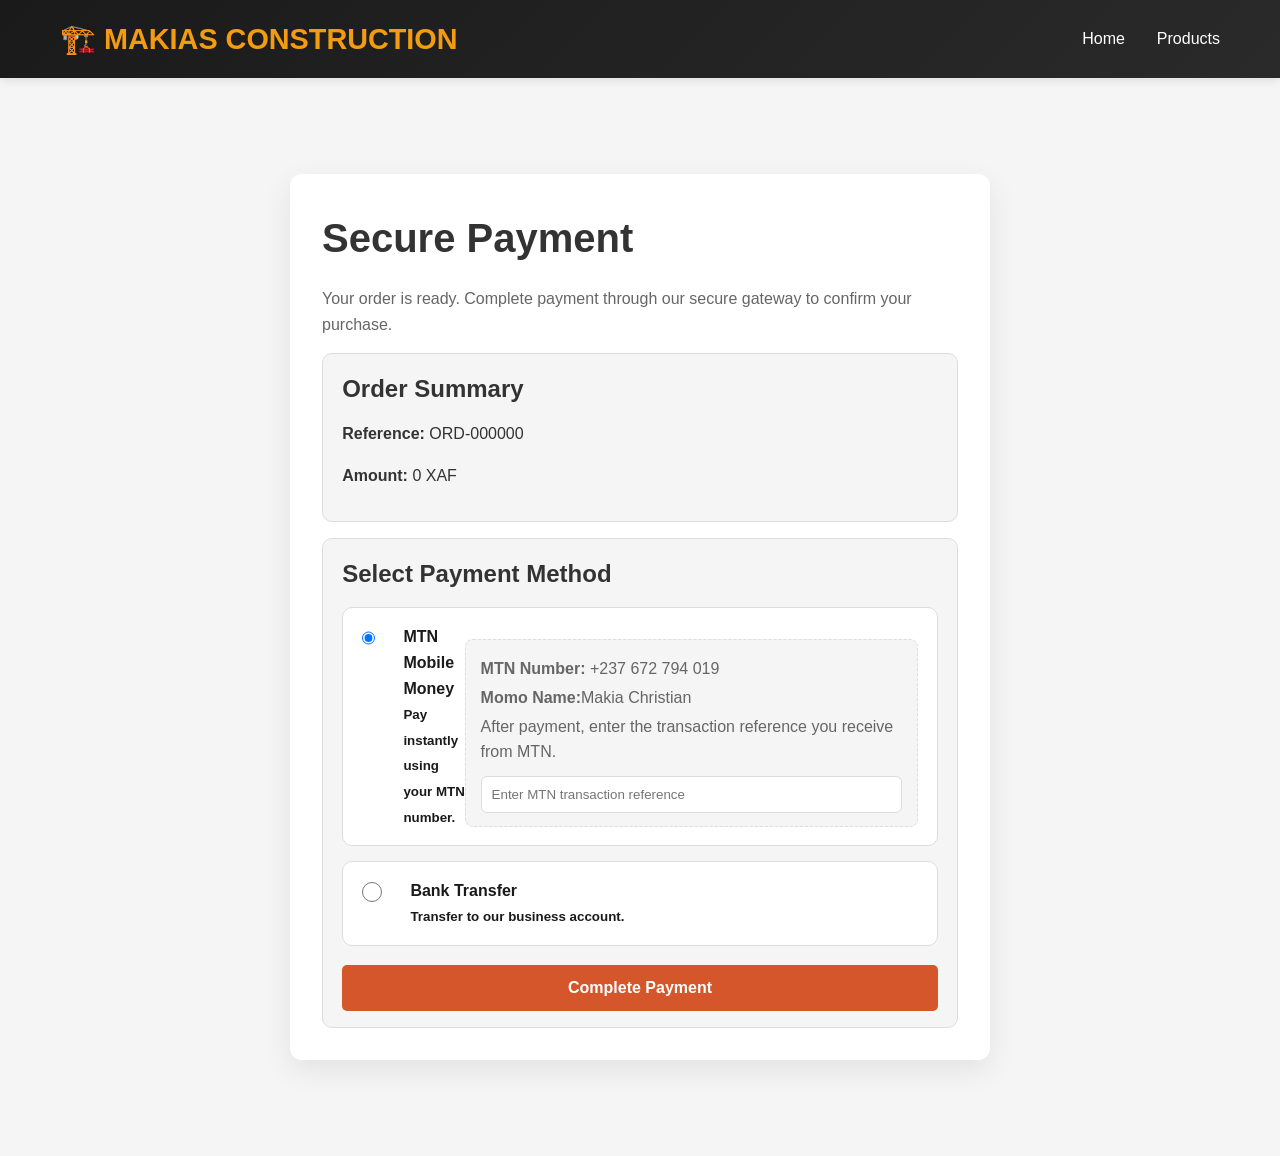
<file: payment-gateway.html>
<!DOCTYPE html>
<html lang="en">
<head>
  <meta charset="UTF-8">
  <meta name="viewport" content="width=device-width, initial-scale=1.0">
  <title>Secure Payment - MAKIAS CONSTRUCTION</title>
  <link rel="stylesheet" href="styles.css">
  <style>
    .payment-box {
      max-width: 700px;
      margin: 4rem auto;
      background: white;
      border-radius: 12px;
      padding: 2rem;
      box-shadow: 0 10px 30px rgba(0,0,0,0.08);
    }
    .payment-card {
      border: 1px solid var(--border-color);
      border-radius: 10px;
      padding: 1rem 1.2rem;
      margin-top: 1rem;
      background: var(--light-gray);
    }
    .payment-option {
      border: 1px solid var(--border-color);
      border-radius: 10px;
      padding: 1rem 1.2rem;
      margin-top: 0.9rem;
      background: white;
    }
    .payment-option h4 {
      margin: 0 0 0.4rem;
      color: var(--secondary-color);
    }
    .payment-option p {
      margin: 0.2rem 0;
      color: var(--text-light);
    }
    .payment-radio {
      display: flex;
      align-items: flex-start;
      gap: 0.75rem;
      cursor: pointer;
      font-weight: 600;
      color: var(--secondary-color);
    }
    .payment-radio input {
      margin-top: 0.25rem;
    }
    .payment-details {
      margin-top: 0.8rem;
      padding: 0.8rem 0.9rem;
      background: var(--light-gray);
      border-radius: 8px;
      border: 1px dashed var(--border-color);
    }
    .payment-btn {
      width: 100%;
      margin-top: 1.2rem;
    }
  </style>
</head>
<body data-page="payment-gateway">
  <nav class="navbar">
    <div class="container">
      <div class="logo">🏗️ MAKIAS CONSTRUCTION</div>
      <ul class="navbar-menu">
        <li><a href="index.html">Home</a></li>
        <li><a href="products.html">Products</a></li>
      </ul>
    </div>
  </nav>

  <section style="background: var(--light-gray); min-height: calc(100vh - 180px); padding: 2rem 1rem;">
    <div class="container">
      <div class="payment-box">
        <h1>Secure Payment</h1>
        <p style="color: var(--text-light);">Your order is ready. Complete payment through our secure gateway to confirm your purchase.</p>

        <div class="payment-card">
          <h3>Order Summary</h3>
          <p><strong>Reference:</strong> <span id="payment-reference">-</span></p>
          <p><strong>Amount:</strong> <span id="payment-amount">0 XAF</span></p>
        </div>

        <div class="payment-card">
          <h3>Select Payment Method</h3>
          <div class="payment-option">
            <label class="payment-radio">
              <input type="radio" name="payment-method" value="mtn" checked>
              <span>
                <strong>MTN Mobile Money</strong><br>
                <small>Pay instantly using your MTN number.</small>
              </span>
            </label>
            <div class="payment-details" id="mtn-details">
              <p><strong>MTN Number:</strong> +237 672 794 019</p>
              <p><strong>Momo Name:</strong>Makia Christian</p>
              <p>After payment, enter the transaction reference you receive from MTN.</p>
              <input type="text" id="mtn-reference" placeholder="Enter MTN transaction reference" style="width:100%;padding:10px;border:1px solid var(--border-color);border-radius:6px; margin-top:0.5rem;">
            </div>
          </div>

          <div class="payment-option">
            <label class="payment-radio">
              <input type="radio" name="payment-method" value="bank">
              <span>
                <strong>Bank Transfer</strong><br>
                <small>Transfer to our business account.</small>
              </span>
            </label>
            <div class="payment-details" id="bank-details" style="display:none;">
              <p><strong>Account:</strong> 1002304567</p>
              <p><strong>Bank:</strong> Standard Chartered Bank</p>
              <p>Use your order reference as the transfer note.</p>
              <input type="text" id="bank-reference" placeholder="Enter transfer reference" style="width:100%;padding:10px;border:1px solid var(--border-color);border-radius:6px; margin-top:0.5rem;">
            </div>
          </div>

          <button class="btn btn-primary payment-btn" onclick="simulatePayment()">Complete Payment</button>
        </div>
      </div>
    </div>
  </section>

  <script>
    document.addEventListener('DOMContentLoaded', () => {
      const params = new URLSearchParams(window.location.search);
      const reference = params.get('reference') || 'ORD-000000';
      const amount = params.get('amount') || '0';
      document.getElementById('payment-reference').textContent = reference;
      document.getElementById('payment-amount').textContent = `${Number(amount).toLocaleString('fr-FR')} XAF`;

      document.querySelectorAll('input[name="payment-method"]').forEach((radio) => {
        radio.addEventListener('change', togglePaymentDetails);
      });

      togglePaymentDetails();
    });

    function togglePaymentDetails() {
      const selected = document.querySelector('input[name="payment-method"]:checked')?.value;
      const mtnDetails = document.getElementById('mtn-details');
      const bankDetails = document.getElementById('bank-details');

      if (mtnDetails) mtnDetails.style.display = selected === 'mtn' ? 'block' : 'none';
      if (bankDetails) bankDetails.style.display = selected === 'bank' ? 'block' : 'none';
    }

    function simulatePayment() {
      const selected = document.querySelector('input[name="payment-method"]:checked')?.value || 'mtn';
      const methodLabel = selected === 'bank' ? 'Bank Transfer' : 'MTN Mobile Money';
      const noteField = selected === 'bank'
        ? document.getElementById('bank-reference')
        : document.getElementById('mtn-reference');
      const note = noteField?.value?.trim() || 'Pending confirmation';

      alert(`Payment initiated successfully via ${methodLabel}. Your order is now being confirmed.`);
      window.location.href = 'order-confirmation.html?reference=' + encodeURIComponent(document.getElementById('payment-reference').textContent) + '&payment=' + encodeURIComponent(methodLabel) + '&note=' + encodeURIComponent(note);
    }
  </script>
</body>
</html>
</file>
<file: styles.css>
/* ==================== GLOBAL STYLES ==================== */

:root {
  --primary-color: #d4562a;
  --secondary-color: #1a1a1a;
  --accent-color: #f39c12;
  --light-gray: #f5f5f5;
  --border-color: #ddd;
  --text-dark: #333;
  --text-light: #666;
  --success-color: #27ae60;
  --error-color: #e74c3c;
  --transition: all 0.3s ease;
}

* {
  margin: 0;
  padding: 0;
  box-sizing: border-box;
}

body {
  font-family: 'Inter', 'Segoe UI', Tahoma, Geneva, Verdana, sans-serif;
  color: var(--text-dark);
  background-color: #fff;
  line-height: 1.6;
  -webkit-font-smoothing: antialiased;
  -moz-osx-font-smoothing: grayscale;
}

html {
  scroll-behavior: smooth;
}

/* ==================== TYPOGRAPHY ==================== */

h1 { font-size: 2.5rem; font-weight: 700; margin-bottom: 1rem; }
h2 { font-size: 2rem; font-weight: 700; margin-bottom: 1rem; }
h3 { font-size: 1.5rem; font-weight: 600; margin-bottom: 0.8rem; }
h4 { font-size: 1.2rem; font-weight: 600; margin-bottom: 0.6rem; }
p { margin-bottom: 1rem; }

a {
  color: var(--primary-color);
  text-decoration: none;
  transition: var(--transition);
}

a:hover {
  color: var(--accent-color);
}

/* ==================== CONTAINER ==================== */

.container {
  max-width: 1200px;
  margin: 0 auto;
  padding: 0 20px;
}

/* ==================== NAVBAR ==================== */

nav.navbar {
  background: linear-gradient(135deg, var(--secondary-color), #2a2a2a);
  color: white;
  padding: 1rem 0;
  position: sticky;
  top: 0;
  z-index: 1000;
  box-shadow: 0 2px 10px rgba(0, 0, 0, 0.1);
}

.navbar .container {
  display: flex;
  justify-content: space-between;
  align-items: center;
  flex-wrap: wrap;
  gap: 1rem;
}

.navbar .logo {
  font-size: 1.8rem;
  font-weight: 700;
  color: var(--accent-color);
  display: flex;
  align-items: center;
  gap: 0.5rem;
}

.navbar .logo img {
  height: 40px;
  width: auto;
}

.navbar-menu {
  display: flex;
  list-style: none;
  gap: 2rem;
  align-items: center;
}

.navbar-menu a {
  color: white;
  font-weight: 500;
  transition: var(--transition);
  position: relative;
}

.navbar-menu a:hover {
  color: var(--accent-color);
}

.navbar-menu a::after {
  content: '';
  position: absolute;
  bottom: -5px;
  left: 0;
  width: 0;
  height: 2px;
  background: var(--accent-color);
  transition: var(--transition);
}

.navbar-menu a:hover::after {
  width: 100%;
}

.cart-icon {
  position: relative;
  font-size: 1.5rem;
  cursor: pointer;
}

.cart-count {
  position: absolute;
  top: -10px;
  right: -10px;
  background: var(--accent-color);
  color: white;
  border-radius: 50%;
  width: 20px;
  height: 20px;
  display: flex;
  align-items: center;
  justify-content: center;
  font-size: 0.8rem;
  font-weight: 700;
}

.mobile-toggle {
  display: none;
  flex-direction: column;
  gap: 5px;
  cursor: pointer;
}

.mobile-toggle span {
  width: 25px;
  height: 3px;
  background: white;
  border-radius: 2px;
}

/* ==================== HERO SECTION ==================== */

.hero {
  background: linear-gradient(135deg, rgba(212, 86, 42, 0.8), rgba(193, 71, 31, 0.8)),
              url('images/background-image.jpeg') center/cover no-repeat;
  color: white;
  padding: 120px 20px;
  text-align: center;
  position: relative;
  overflow: hidden;
}

.hero::before {
  content: '';
  position: absolute;
  top: 0;
  left: 0;
  right: 0;
  bottom: 0;
  background: rgba(0, 0, 0, 0.3);
  z-index: 1;
}

.hero .container {
  position: relative;
  z-index: 2;
}

.hero h1 {
  font-size: 3.5rem;
  margin-bottom: 1.5rem;
  animation: slideInUp 0.8s ease;
}

.hero p {
  font-size: 1.3rem;
  margin-bottom: 2rem;
  animation: slideInUp 0.8s ease 0.2s backwards;
}

.hero .btn {
  animation: slideInUp 0.8s ease 0.4s backwards;
}

@keyframes slideInUp {
  from {
    opacity: 0;
    transform: translateY(30px);
  }
  to {
    opacity: 1;
    transform: translateY(0);
  }
}

/* ==================== BUTTONS ==================== */

.btn {
  display: inline-block;
  padding: 12px 30px;
  border-radius: 5px;
  font-weight: 600;
  cursor: pointer;
  transition: var(--transition);
  border: 2px solid transparent;
  font-size: 1rem;
}

.btn-primary {
  background: var(--primary-color);
  color: white;
}

.btn-primary:hover {
  background: var(--accent-color);
  transform: translateY(-2px);
  box-shadow: 0 5px 15px rgba(243, 156, 18, 0.3);
}

.btn-secondary {
  background: var(--secondary-color);
  color: white;
}

.btn-secondary:hover {
  background: #000;
}

.btn-outline {
  border: 2px solid var(--primary-color);
  color: var(--primary-color);
  background: transparent;
}

.btn-outline:hover {
  background: var(--primary-color);
  color: white;
}

.btn-sm {
  padding: 8px 16px;
  font-size: 0.9rem;
}

.btn-lg {
  padding: 15px 40px;
  font-size: 1.1rem;
}

/* ==================== SECTIONS ==================== */

section {
  padding: 60px 20px;
}

section.light-bg {
  background: var(--light-gray);
}

.section-title {
  text-align: center;
  margin-bottom: 3rem;
}

.section-title h2 {
  color: var(--text-dark);
  position: relative;
  display: inline-block;
}

.section-title h2::after {
  content: '';
  position: absolute;
  bottom: -10px;
  left: 50%;
  transform: translateX(-50%);
  width: 80px;
  height: 4px;
  background: var(--primary-color);
  border-radius: 2px;
}

/* ==================== CATEGORIES ==================== */

.categories-grid {
  display: grid;
  grid-template-columns: repeat(auto-fit, minmax(250px, 1fr));
  gap: 2rem;
  margin-bottom: 2rem;
}

.category-card {
  background: white;
  border-radius: 8px;
  padding: 2rem;
  text-align: center;
  border: 2px solid transparent;
  cursor: pointer;
  transition: var(--transition);
  box-shadow: 0 2px 8px rgba(0, 0, 0, 0.1);
}

.category-card:hover {
  border-color: var(--primary-color);
  transform: translateY(-5px);
  box-shadow: 0 8px 20px rgba(212, 86, 42, 0.2);
}

.category-card-image {
  width: 120px;
  height: 120px;
  margin: 0 auto 1.5rem auto;
  border-radius: 50%;
  overflow: hidden;
  background: var(--light-gray);
  display: flex;
  align-items: center;
  justify-content: center;
  border: 3px solid var(--border-color);
  transition: var(--transition);
}

.category-card:hover .category-card-image {
  border-color: var(--primary-color);
  transform: scale(1.05);
}

.category-card-image img {
  width: 100%;
  height: 100%;
  object-fit: cover;
  display: block;
}

.category-card h3 {
  color: var(--text-dark);
}

/* ==================== PRODUCTS ==================== */

.products-grid {
  display: grid;
  grid-template-columns: repeat(auto-fill, minmax(280px, 1fr));
  gap: 2rem;
  margin-bottom: 2rem;
}

.product-card {
  background: white;
  border-radius: 8px;
  overflow: hidden;
  box-shadow: 0 2px 8px rgba(0, 0, 0, 0.1);
  transition: var(--transition);
  display: flex;
  flex-direction: column;
}

.product-card:hover {
  transform: translateY(-10px);
  box-shadow: 0 10px 25px rgba(0, 0, 0, 0.15);
}

.product-image {
  width: 100%;
  height: 250px;
  background: var(--light-gray);
  overflow: hidden;
  position: relative;
}

.product-image img {
  width: 100%;
  height: 100%;
  object-fit: cover;
  transition: var(--transition);
}

.product-card:hover .product-image img {
  transform: scale(1.1);
}

.product-badge {
  position: absolute;
  top: 10px;
  right: 10px;
  background: var(--accent-color);
  color: white;
  padding: 5px 12px;
  border-radius: 20px;
  font-size: 0.8rem;
  font-weight: 600;
}

.product-badge.featured {
  background: var(--primary-color);
}

.product-info {
  padding: 1.5rem;
  flex-grow: 1;
  display: flex;
  flex-direction: column;
}

.product-category {
  color: var(--primary-color);
  font-size: 0.8rem;
  text-transform: uppercase;
  font-weight: 600;
  margin-bottom: 0.5rem;
}

.product-name {
  font-size: 1.1rem;
  font-weight: 600;
  color: var(--text-dark);
  margin-bottom: 0.5rem;
}

.product-description {
  color: var(--text-light);
  font-size: 0.9rem;
  margin-bottom: 1rem;
  flex-grow: 1;
}

.product-stock {
  font-size: 0.85rem;
  margin-bottom: 1rem;
  font-weight: 500;
}

.product-stock.in-stock {
  color: var(--success-color);
}

.product-stock.low-stock {
  color: var(--accent-color);
}

.product-stock.out-of-stock {
  color: var(--error-color);
}

.product-price {
  font-size: 1.3rem;
  font-weight: 700;
  color: var(--primary-color);
  margin-bottom: 1rem;
}

.product-price-original {
  text-decoration: line-through;
  color: var(--text-light);
  font-size: 0.9rem;
  margin-right: 0.5rem;
}

.product-discount {
  background: var(--error-color);
  color: white;
  padding: 2px 8px;
  border-radius: 3px;
  font-size: 0.8rem;
  font-weight: 600;
}

.product-actions {
  display: flex;
  gap: 1rem;
}

.product-actions button {
  flex: 1;
  padding: 10px;
  border: none;
  border-radius: 5px;
  cursor: pointer;
  font-weight: 600;
  transition: var(--transition);
}

.product-actions .btn-add-cart {
  background: var(--primary-color);
  color: white;
}

.product-actions .btn-add-cart:hover {
  background: var(--accent-color);
}

.product-actions .btn-details {
  background: var(--secondary-color);
  color: white;
}

.product-actions .btn-details:hover {
  background: #000;
}

/* ==================== FILTERS ==================== */

.filters-section {
  background: white;
  padding: 1.5rem;
  border-radius: 8px;
  margin-bottom: 2rem;
  box-shadow: 0 2px 8px rgba(0, 0, 0, 0.1);
}

.filters-row {
  display: grid;
  grid-template-columns: repeat(auto-fit, minmax(200px, 1fr));
  gap: 1.5rem;
  align-items: end;
}

.filter-group {
  display: flex;
  flex-direction: column;
}

.filter-group label {
  font-weight: 600;
  margin-bottom: 0.5rem;
  color: var(--text-dark);
}

.filter-group select,
.filter-group input {
  padding: 10px;
  border: 1px solid var(--border-color);
  border-radius: 5px;
  font-size: 1rem;
}

/* ==================== TESTIMONIALS ==================== */

.testimonials-grid {
  display: grid;
  grid-template-columns: repeat(auto-fit, minmax(300px, 1fr));
  gap: 2rem;
}

.testimonial-card {
  background: white;
  padding: 2rem;
  border-radius: 8px;
  box-shadow: 0 2px 8px rgba(0, 0, 0, 0.1);
  border-left: 4px solid var(--primary-color);
}

.testimonial-stars {
  color: var(--accent-color);
  font-size: 1.2rem;
  margin-bottom: 1rem;
}

.testimonial-text {
  font-style: italic;
  margin-bottom: 1rem;
  color: var(--text-light);
}

.testimonial-author {
  font-weight: 600;
  color: var(--text-dark);
}

.testimonial-role {
  font-size: 0.9rem;
  color: var(--text-light);
}

/* ==================== WHY CHOOSE US ==================== */

.features-grid {
  display: grid;
  grid-template-columns: repeat(auto-fit, minmax(280px, 1fr));
  gap: 2rem;
}

.feature-card {
  text-align: center;
  padding: 2rem;
}

.feature-icon {
  font-size: 3rem;
  margin-bottom: 1rem;
  color: var(--primary-color);
}

.feature-card h3 {
  color: var(--text-dark);
  margin-bottom: 0.5rem;
}

.feature-card p {
  color: var(--text-light);
}

/* ==================== CART ==================== */

.cart-container {
  display: grid;
  grid-template-columns: 1fr 350px;
  gap: 2rem;
}

.cart-items {
  background: white;
  border-radius: 8px;
  padding: 2rem;
  box-shadow: 0 2px 8px rgba(0, 0, 0, 0.1);
}

.cart-item {
  display: grid;
  grid-template-columns: 100px 1fr auto;
  gap: 1.5rem;
  align-items: center;
  padding: 1.5rem;
  border-bottom: 1px solid var(--border-color);
}

.cart-item:last-child {
  border-bottom: none;
}

.cart-item-image {
  width: 100px;
  height: 100px;
  background: var(--light-gray);
  border-radius: 5px;
  overflow: hidden;
}

.cart-item-image img {
  width: 100%;
  height: 100%;
  object-fit: cover;
}

.cart-item-details h3 {
  margin-bottom: 0.5rem;
  color: var(--text-dark);
}

.cart-item-price {
  color: var(--primary-color);
  font-weight: 600;
}

.cart-item-actions {
  display: flex;
  align-items: center;
  gap: 1rem;
}

.quantity-input {
  display: flex;
  align-items: center;
  border: 1px solid var(--border-color);
  border-radius: 5px;
  overflow: hidden;
}

.quantity-input button {
  background: var(--light-gray);
  border: none;
  width: 30px;
  height: 30px;
  cursor: pointer;
  transition: var(--transition);
}

.quantity-input button:hover {
  background: var(--primary-color);
  color: white;
}

.quantity-input input {
  width: 50px;
  border: none;
  text-align: center;
  font-weight: 600;
}

.remove-btn {
  background: var(--error-color);
  color: white;
  border: none;
  padding: 8px 12px;
  border-radius: 5px;
  cursor: pointer;
  transition: var(--transition);
}

.remove-btn:hover {
  opacity: 0.8;
}

.cart-summary {
  background: var(--light-gray);
  border-radius: 8px;
  padding: 2rem;
  position: sticky;
  top: 100px;
  height: fit-content;
}

.cart-summary-item {
  display: flex;
  justify-content: space-between;
  margin-bottom: 1rem;
  color: var(--text-light);
}

.cart-summary-total {
  font-size: 1.5rem;
  font-weight: 700;
  color: var(--primary-color);
  border-top: 2px solid white;
  padding-top: 1rem;
  margin-bottom: 1.5rem;
}

.empty-cart {
  text-align: center;
  padding: 3rem 1rem;
}

.empty-cart p {
  color: var(--text-light);
  margin-bottom: 2rem;
}

/* ==================== CHECKOUT ==================== */

.checkout-form {
  max-width: 800px;
  margin: 0 auto;
  background: white;
  padding: 2rem;
  border-radius: 8px;
  box-shadow: 0 2px 8px rgba(0, 0, 0, 0.1);
}

.form-section {
  margin-bottom: 2rem;
}

.form-section h3 {
  color: var(--primary-color);
  padding-bottom: 1rem;
  border-bottom: 2px solid var(--primary-color);
  margin-bottom: 1.5rem;
}

.form-grid {
  display: grid;
  grid-template-columns: repeat(auto-fit, minmax(250px, 1fr));
  gap: 1.5rem;
  margin-bottom: 1.5rem;
}

.form-group {
  display: flex;
  flex-direction: column;
}

.form-group label {
  font-weight: 600;
  margin-bottom: 0.5rem;
  color: var(--text-dark);
}

.form-group input,
.form-group select,
.form-group textarea {
  padding: 12px;
  border: 1px solid var(--border-color);
  border-radius: 5px;
  font-size: 1rem;
  font-family: inherit;
  transition: var(--transition);
}

.form-group input:focus,
.form-group select:focus,
.form-group textarea:focus {
  outline: none;
  border-color: var(--primary-color);
  box-shadow: 0 0 0 3px rgba(212, 86, 42, 0.1);
}

.form-group textarea {
  resize: vertical;
  min-height: 100px;
}

.form-required::after {
  content: ' *';
  color: var(--error-color);
}

.payment-options {
  display: grid;
  grid-template-columns: repeat(auto-fit, minmax(200px, 1fr));
  gap: 1rem;
  margin-top: 1rem;
}

.payment-option {
  display: flex;
  align-items: center;
  padding: 1rem;
  border: 2px solid var(--border-color);
  border-radius: 5px;
  cursor: pointer;
  transition: var(--transition);
}

.payment-option:hover {
  border-color: var(--primary-color);
  background: rgba(212, 86, 42, 0.05);
}

.payment-option input[type="radio"] {
  margin-right: 1rem;
  width: 20px;
  height: 20px;
  cursor: pointer;
}

.payment-option label {
  cursor: pointer;
  font-weight: 600;
  flex: 1;
  margin: 0;
}

.order-summary-checkout {
  background: var(--light-gray);
  padding: 1.5rem;
  border-radius: 8px;
  margin: 2rem 0;
}

.order-summary-checkout h3 {
  margin-bottom: 1rem;
}

.order-item {
  display: flex;
  justify-content: space-between;
  padding: 0.5rem 0;
  border-bottom: 1px solid white;
}

.order-item:last-child {
  border-bottom: none;
}

.checkout-btn {
  width: 100%;
  margin-top: 1rem;
}

/* ==================== FOOTER ==================== */

footer {
  background: linear-gradient(135deg, var(--secondary-color), #2a2a2a);
  color: white;
  padding: 3rem 20px 1rem;
}

footer .container {
  display: grid;
  grid-template-columns: repeat(auto-fit, minmax(280px, 1fr));
  gap: 2rem;
  margin-bottom: 2rem;
}

footer h4 {
  color: var(--accent-color);
  margin-bottom: 1rem;
}

footer ul {
  list-style: none;
}

footer ul li {
  margin-bottom: 0.8rem;
}

footer a {
  color: #ccc;
}

footer a:hover {
  color: var(--accent-color);
}

.social-links {
  display: flex;
  gap: 1rem;
  margin-top: 1rem;
}

.social-links a {
  display: inline-flex;
  align-items: center;
  justify-content: center;
  width: 40px;
  height: 40px;
  background: var(--primary-color);
  border-radius: 50%;
  color: white;
  transition: var(--transition);
}

.social-links a:hover {
  background: var(--accent-color);
  transform: translateY(-3px);
}

.footer-bottom {
  text-align: center;
  padding-top: 2rem;
  border-top: 1px solid rgba(255, 255, 255, 0.2);
  color: #aaa;
}

/* ==================== MODAL ==================== */

.modal {
  display: none;
  position: fixed;
  top: 0;
  left: 0;
  width: 100%;
  height: 100%;
  background: rgba(0, 0, 0, 0.5);
  z-index: 2000;
  align-items: center;
  justify-content: center;
}

.modal.active {
  display: flex;
}

.modal-content {
  background: white;
  border-radius: 8px;
  padding: 2rem;
  max-width: 500px;
  width: 90%;
  box-shadow: 0 10px 40px rgba(0, 0, 0, 0.3);
  animation: modalSlideIn 0.3s ease;
}

@keyframes modalSlideIn {
  from {
    transform: translateY(-50px);
    opacity: 0;
  }
  to {
    transform: translateY(0);
    opacity: 1;
  }
}

.modal-header {
  display: flex;
  justify-content: space-between;
  align-items: center;
  margin-bottom: 1.5rem;
  border-bottom: 1px solid var(--border-color);
  padding-bottom: 1rem;
}

.modal-header h2 {
  margin: 0;
}

.modal-close {
  background: none;
  border: none;
  font-size: 1.5rem;
  cursor: pointer;
  color: var(--text-light);
}

.modal-body {
  margin-bottom: 1.5rem;
}

.modal-footer {
  display: flex;
  gap: 1rem;
  justify-content: flex-end;
}

/* ==================== ALERTS ==================== */

.alert {
  padding: 1rem;
  border-radius: 5px;
  margin-bottom: 1rem;
  display: flex;
  align-items: center;
  gap: 1rem;
}

.alert-success {
  background: #d4edda;
  color: #155724;
  border-left: 4px solid #28a745;
}

.alert-error {
  background: #f8d7da;
  color: #721c24;
  border-left: 4px solid #dc3545;
}

.alert-warning {
  background: #fff3cd;
  color: #856404;
  border-left: 4px solid #ffc107;
}

.alert-info {
  background: #d1ecf1;
  color: #0c5460;
  border-left: 4px solid #17a2b8;
}

/* ==================== RESPONSIVE ==================== */

@media (max-width: 768px) {
  .navbar-menu {
    display: none;
    position: absolute;
    top: 60px;
    left: 0;
    right: 0;
    background: var(--secondary-color);
    flex-direction: column;
    gap: 1rem;
    padding: 1.5rem;
  }

  .navbar-menu.active {
    display: flex;
  }

  .mobile-toggle {
    display: flex;
  }

  h1 {
    font-size: 2rem;
  }

  .hero {
    padding: 80px 20px;
  }

  .hero h1 {
    font-size: 2.5rem;
  }

  .cart-container {
    grid-template-columns: 1fr;
  }

  .cart-summary {
    position: static;
  }

  .filters-row {
    grid-template-columns: 1fr;
  }

  .cart-item {
    grid-template-columns: 80px 1fr;
  }

  .product-actions {
    flex-direction: column;
  }

  .modal-content {
    width: 95%;
  }
}

@media (max-width: 480px) {
  .navbar .container {
    justify-content: space-between;
  }

  .navbar .logo {
    font-size: 1.3rem;
  }

  h1 {
    font-size: 1.5rem;
  }

  h2 {
    font-size: 1.3rem;
  }

  section {
    padding: 40px 15px;
  }

  .products-grid {
    grid-template-columns: 1fr;
  }

  .categories-grid {
    grid-template-columns: 1fr;
  }

  .form-grid {
    grid-template-columns: 1fr;
  }

  /* Mobile products sidebar fix */
  [style*="grid-template-columns: 250px 1fr"] {
    grid-template-columns: 1fr !important;
  }
}

/* ==================== WHATSAPP CHAT BUTTON ==================== */

.whatsapp-chat {
  position: fixed;
  bottom: 25px;
  right: 25px;
  background: #25D366;
  color: white;
  padding: 14px 24px;
  border-radius: 50px;
  font-weight: 600;
  font-size: 0.95rem;
  box-shadow: 0 4px 15px rgba(37, 211, 102, 0.4);
  z-index: 999;
  transition: var(--transition);
  text-decoration: none;
  display: flex;
  align-items: center;
  gap: 0.5rem;
}

.whatsapp-chat::before {
  content: '💬';
  font-size: 1.2rem;
}

.whatsapp-chat:hover {
  background: #128C7E;
  color: white;
  transform: translateY(-3px);
  box-shadow: 0 6px 20px rgba(37, 211, 102, 0.5);
}

/* ==================== IMAGE OPTIMIZATIONS ==================== */

img {
  max-width: 100%;
  height: auto;
}

/* ==================== LOADING ANIMATION ==================== */

@keyframes fadeIn {
  from { opacity: 0; transform: translateY(20px); }
  to { opacity: 1; transform: translateY(0); }
}

.product-card {
  animation: fadeIn 0.5s ease forwards;
}

.product-card:nth-child(2) { animation-delay: 0.1s; }
.product-card:nth-child(3) { animation-delay: 0.2s; }
.product-card:nth-child(4) { animation-delay: 0.3s; }
.product-card:nth-child(5) { animation-delay: 0.4s; }
.product-card:nth-child(6) { animation-delay: 0.5s; }

/* ==================== ADMIN PANEL ==================== */

.admin-container {
  display: grid;
  grid-template-columns: 240px 1fr;
  min-height: calc(100vh - 80px);
}

.admin-sidebar {
  background: var(--secondary-color);
  color: white;
  padding: 2rem 1rem;
  border-right: 1px solid var(--border-color);
}

.admin-tabs {
  display: flex;
  flex-direction: column;
  gap: 0.5rem;
}

.admin-tab {
  padding: 12px 20px;
  border-radius: 5px;
  cursor: pointer;
  font-weight: 600;
  transition: var(--transition);
  display: flex;
  align-items: center;
  gap: 10px;
  color: #ccc;
}

.admin-tab:hover, .admin-tab.active {
  background: var(--primary-color);
  color: white;
}

.admin-main {
  padding: 2rem;
  background: var(--light-gray);
}

.admin-content {
  display: none;
  animation: fadeIn 0.3s ease;
}

.admin-content.active {
  display: block;
}

.stats-grid {
  display: grid;
  grid-template-columns: repeat(auto-fit, minmax(220px, 1fr));
  gap: 1.5rem;
  margin-bottom: 2rem;
}

.stat-card {
  background: white;
  padding: 1.5rem;
  border-radius: 10px;
  box-shadow: 0 4px 15px rgba(0,0,0,0.05);
  border-left: 4px solid var(--primary-color);
}

.stat-card h3 {
  font-size: 0.9rem;
  color: var(--text-light);
  text-transform: uppercase;
  margin-bottom: 0.5rem;
  font-weight: 600;
}

.stat-number {
  font-size: 2rem;
  font-weight: 800;
  color: var(--secondary-color);
}

.admin-card {
  background: white;
  border-radius: 10px;
  padding: 2rem;
  box-shadow: 0 4px 15px rgba(0,0,0,0.05);
}

.admin-card table {
  width: 100%;
  border-collapse: collapse;
}

.admin-card table th, .admin-card table td {
  padding: 12px 15px;
  border-bottom: 1px solid var(--border-color);
}

.admin-card table th {
  background: #f8f9fa;
  font-weight: 700;
}
 
/* desktop */
@media (max-width: 768px) {
  .admin-container {
    grid-template-columns: 1fr;
  }
  
  .admin-sidebar {
    padding: 1rem;
  }
  
  .admin-tabs {
    flex-direction: row;
    overflow-x: auto;
  }
}

/* for mobile */
@media (max-width: 768px) {
  .admin-container {
    flex-direction: column;
  }

   .admin-sidebar {
    width: 100%;
    text-align: center;
  }

   .admin-tabs {
    display:inline-block;
    margin: 10px;
  }

}
</file>
